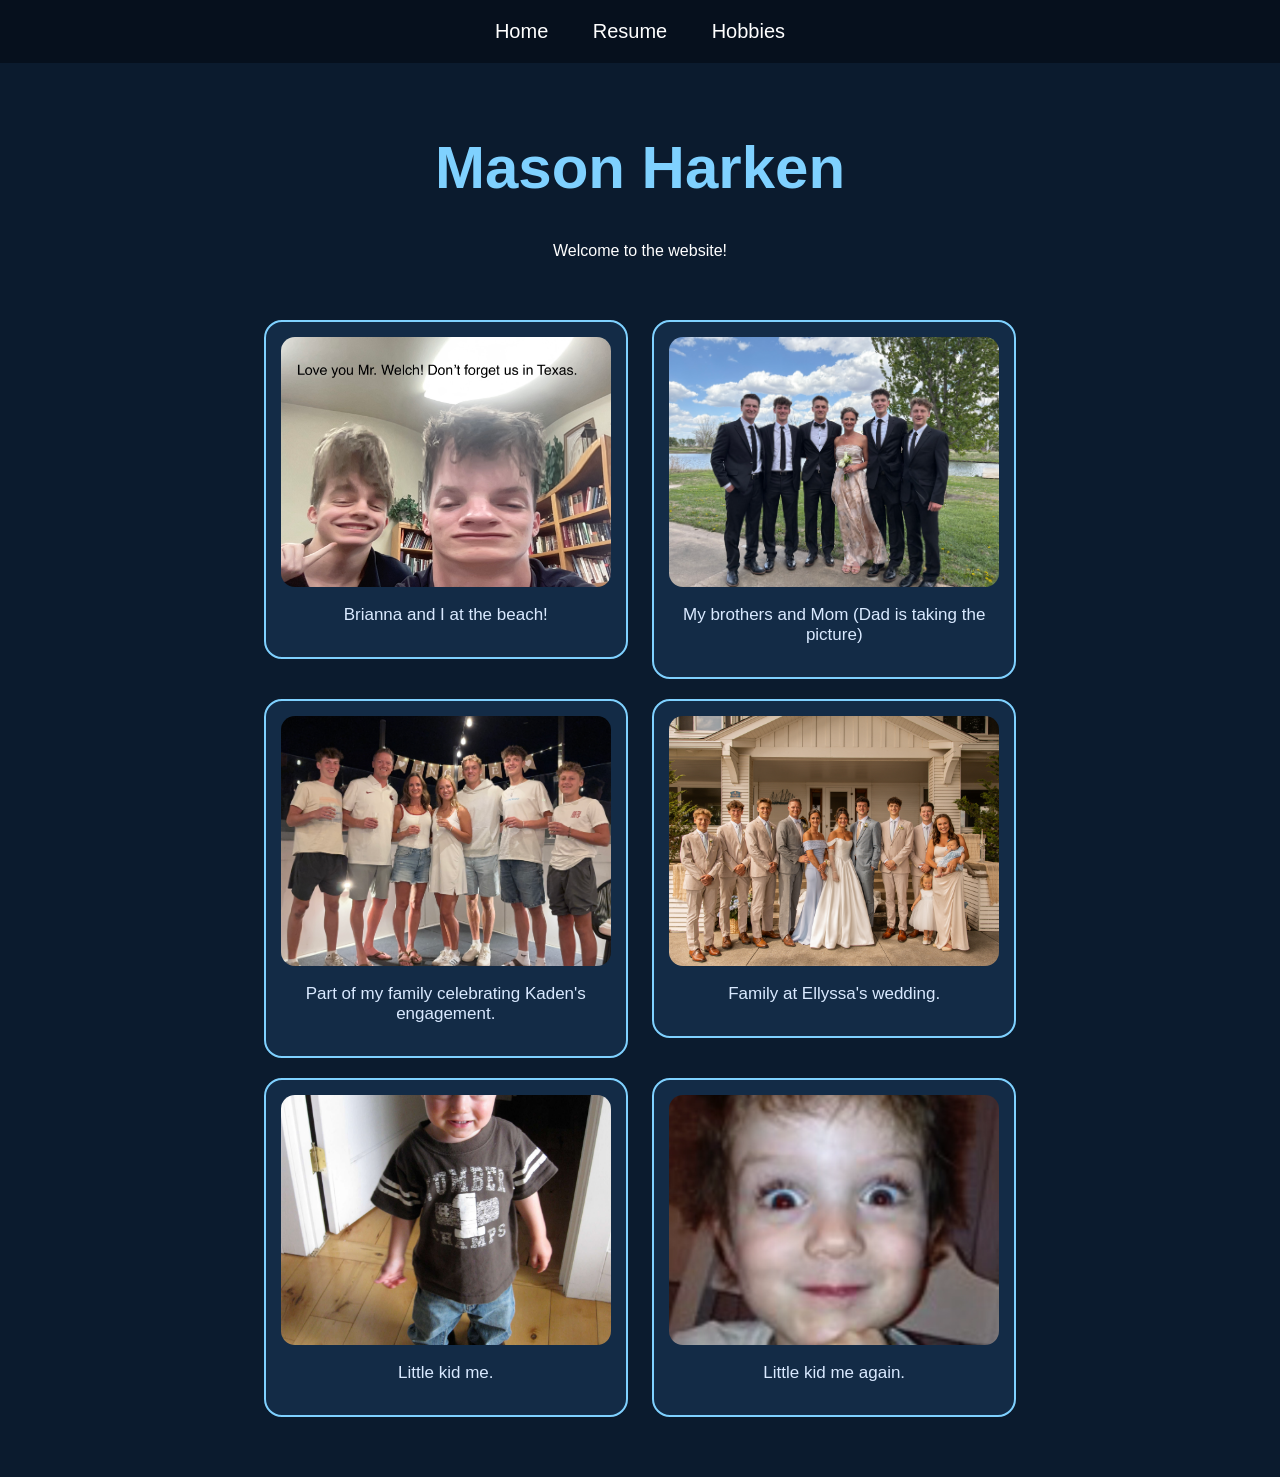
<file: index.html>
<!DOCTYPE html>
<html>
<head>
    <title>Home</title>

    <style>

        body {
            background-color: #0b1b2e;
            color: white;
            font-family: Arial, sans-serif;
            text-align: center;
            margin: 0;
        }

        nav {
            background-color: #06101d;
            padding: 20px;
        }

        nav a {
            color: white;
            text-decoration: none;
            margin: 20px;
            font-size: 20px;
        }

        h1 {
            color: #7fd1ff;
            font-size: 60px;
            margin-top: 70px;
        }

        .gallery {
            width: 90%;
            max-width: 1100px;
            margin: 50px auto;
        }

        .photo-card {
            width: 30%;
            display: inline-block;
            vertical-align: top;
            margin: 10px;
            background-color: #132b46;
            padding: 15px;
            border-radius: 18px;
            border: 2px solid #7fd1ff;
        }

        .photo-card img {
            width: 100%;
            height: 250px;
            object-fit: cover;
            border-radius: 14px;
        }

        .photo-caption {
            margin-top: 14px;
            font-size: 17px;
            color: #d9e9ff;
        }

    </style>
</head>

<body>

    <nav>
        <a href="index.html">Home</a>
        <a href="resume.html">Resume</a>
        <a href="hobbies.html">Hobbies</a>
    </nav>

    <h1>Mason Harken</h1>

    <p>Welcome to the website!</p>

    <div class="gallery">

        <div class="photo-card">
            <img src="brianna.jpg" alt="Friends">
            <p class="photo-caption">Brianna and I at the beach!</p>
        </div>

        <div class="photo-card">
            <img src="family.jpeg" alt="Family">
            <p class="photo-caption">My brothers and Mom (Dad is taking the picture)</p>
        </div>

        <div class="photo-card">
            <img src="IMG_0446.JPG" alt="Family">
            <p class="photo-caption">Part of my family celebrating Kaden's engagement.</p>
        </div>

        <div class="photo-card">
            <img src="IMG_1795.JPG" alt="Family">
            <p class="photo-caption">Family at Ellyssa's wedding.</p>
        </div>

        <div class="photo-card">
            <img src="IMG_0056.JPG" alt="Family">
            <p class="photo-caption">Little kid me.</p>
        </div>

        <div class="photo-card">
            <img src="IMG_2334.PNG" alt="Family">
            <p class="photo-caption">Little kid me again.</p>
        </div>

    </div>

</body>
</html>
</file>
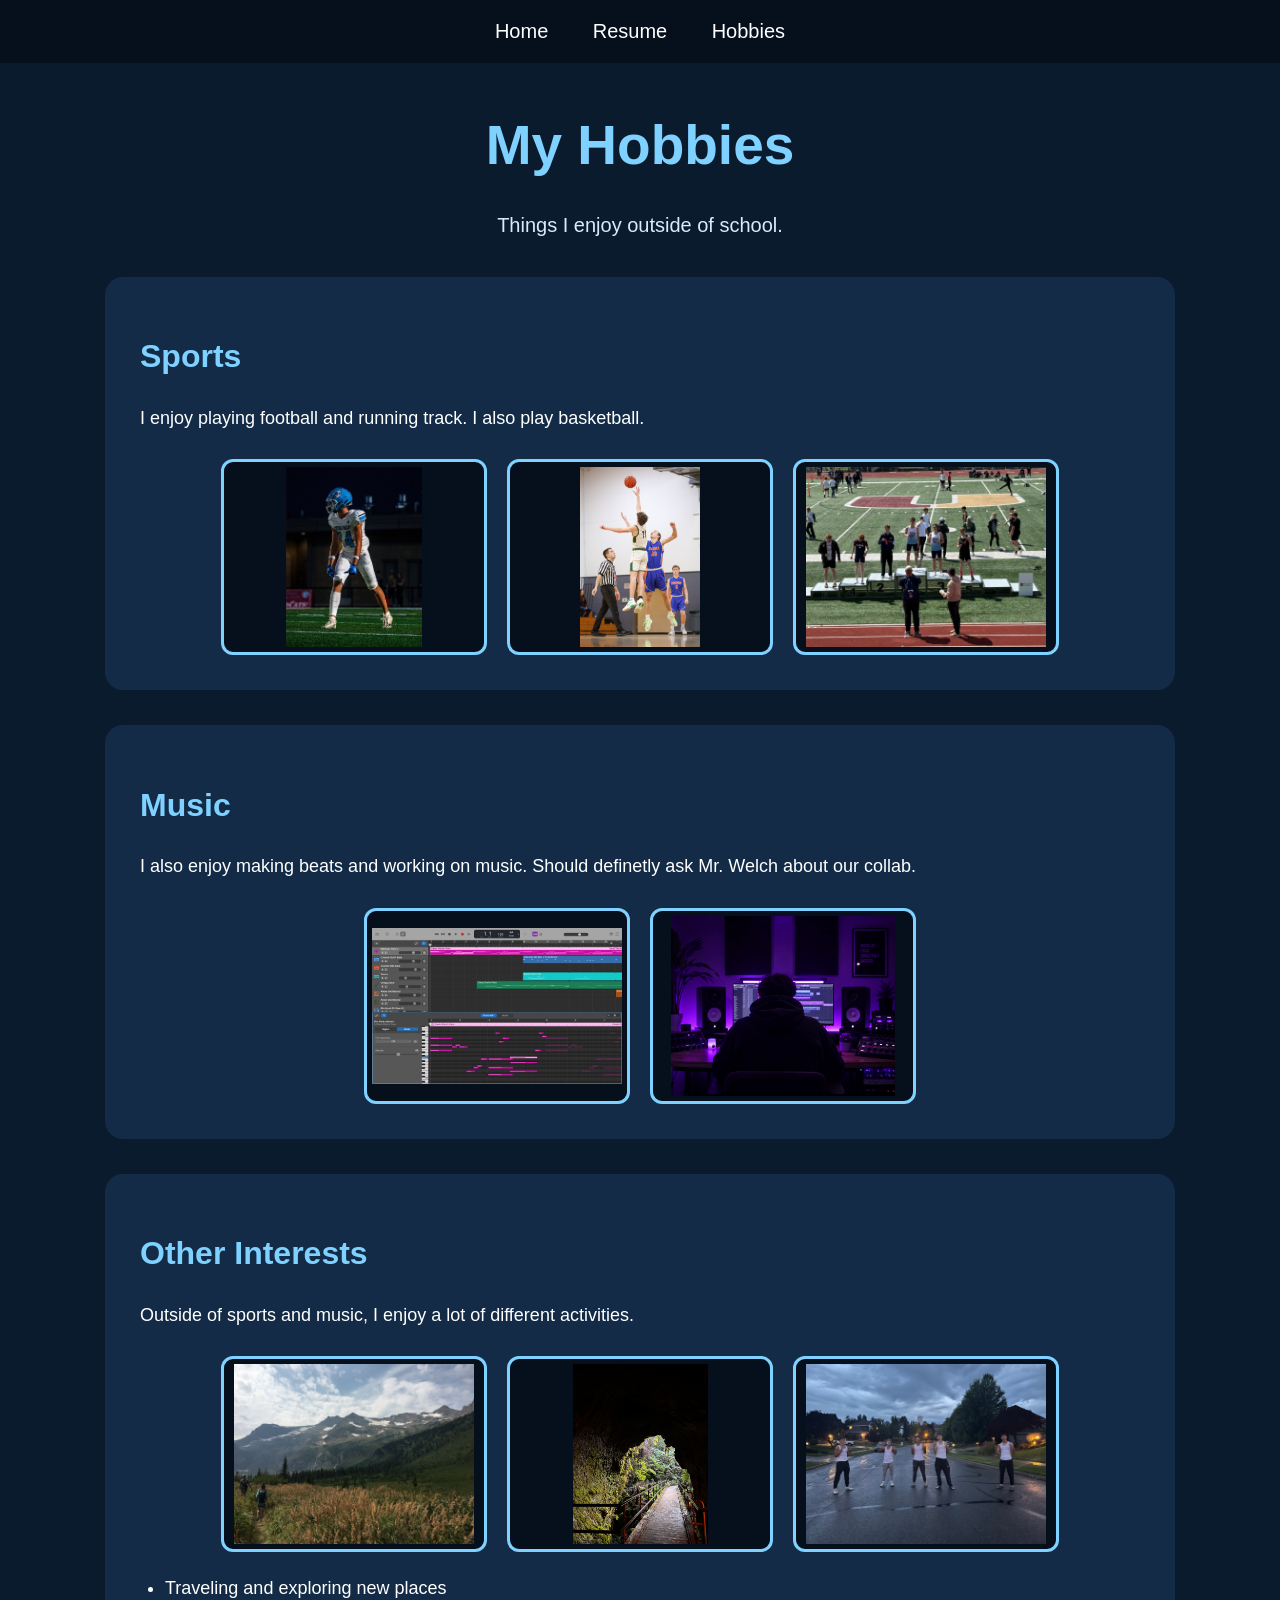
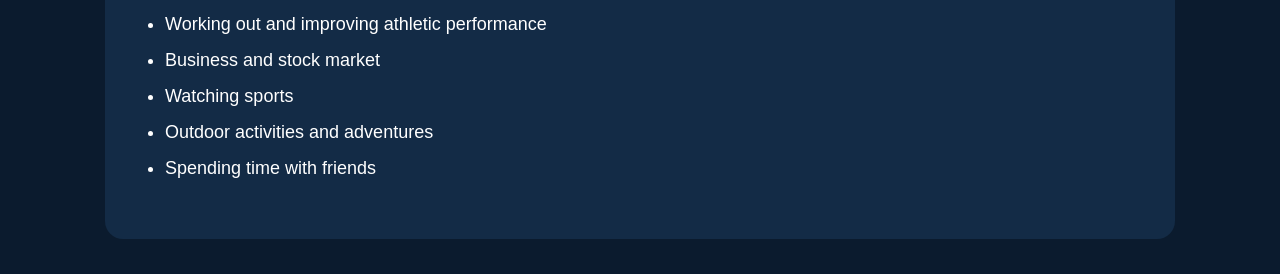
<file: hobbies.html>
<!DOCTYPE html>
<html>

<head>
    <title>Hobbies</title>

    <style>

        body {
            background-color: #0b1b2e;
            color: white;
            font-family: Arial, sans-serif;
            margin: 0;
        }

        nav {
            background-color: #06101d;
            padding: 20px;
            text-align: center;
        }

        nav a {
            color: white;
            text-decoration: none;
            margin: 20px;
            font-size: 20px;
        }

        nav a:hover {
            color: #7fd1ff;
        }

        h1 {
            color: #7fd1ff;
            text-align: center;
            margin-top: 50px;
            font-size: 55px;
        }

        .subtitle {
            text-align: center;
            color: #dbe9ff;
            margin-bottom: 40px;
            font-size: 20px;
        }

        .hobby-box {
            background-color: #132b46;
            width: 85%;
            max-width: 1000px;
            margin: 35px auto;
            padding: 35px;
            border-radius: 18px;
        }

        .hobby-box h2 {
            color: #7fd1ff;
            font-size: 32px;
        }

        .hobby-box p {
            line-height: 1.8;
            font-size: 18px;
        }

        .hobby-box ul {
            padding-left: 25px;
            line-height: 2;
            font-size: 18px;
        }

        .pictures {
            display: flex;
            justify-content: center;
            gap: 20px;
            flex-wrap: wrap;
            margin-top: 25px;
        }

        .pictures img {
            width: 250px;
            height: 180px;
            object-fit: contain;
            background-color: #06101d;
            border-radius: 12px;
            border: 3px solid #7fd1ff;
            padding: 5px;
        }

        footer {
            background-color: #06101d;
            text-align: center;
            padding: 25px;
            margin-top: 50px;
        }

    </style>
</head>

<body>

    <nav>
        <a href="index.html">Home</a>
        <a href="resume.html">Resume</a>
        <a href="hobbies.html">Hobbies</a>
    </nav>

    <h1>My Hobbies</h1>

    <p class="subtitle">
        Things I enjoy outside of school.
    </p>

    <div class="hobby-box">

        <h2>Sports</h2>

        <p>
            I enjoy playing football and running track. I also play basketball.
        </p>

        <div class="pictures">
            <img src="football.jpeg" alt="Football">
            <img src="basketball.JPG" alt="Basketball">
            <img src="track.jpeg" alt="Track">
        </div>

    </div>

    <div class="hobby-box">

        <h2>Music</h2>

        <p>
            I also enjoy making beats and working on music. Should definetly ask Mr. Welch about our collab. 
        </p>

        <div class="pictures">
            <img src="music.png" alt="Music">
            <img src="beats.PNG" alt="Beats">
        </div>

    </div>

    <div class="hobby-box">

        <h2>Other Interests</h2>

        <p>
            Outside of sports and music, I enjoy a lot of different activities.
        </p>

        <div class="pictures">

            <img src="mountains.JPG" alt="Hobby Picture">
            <img src="cave.jpeg" alt="Hobby Picture">
            <img src="friends.jpeg" alt="Hobby Picture">
        </div>

        <ul>
            <li>Traveling and exploring new places</li>
            <li>Working out and improving athletic performance</li>
            <li>Business and stock market</li>
            <li>Watching sports</li>
            <li>Outdoor activities and adventures</li>
            <li>Spending time with friends</li>
        </ul>

    </div>
</body>

</html>
</file>
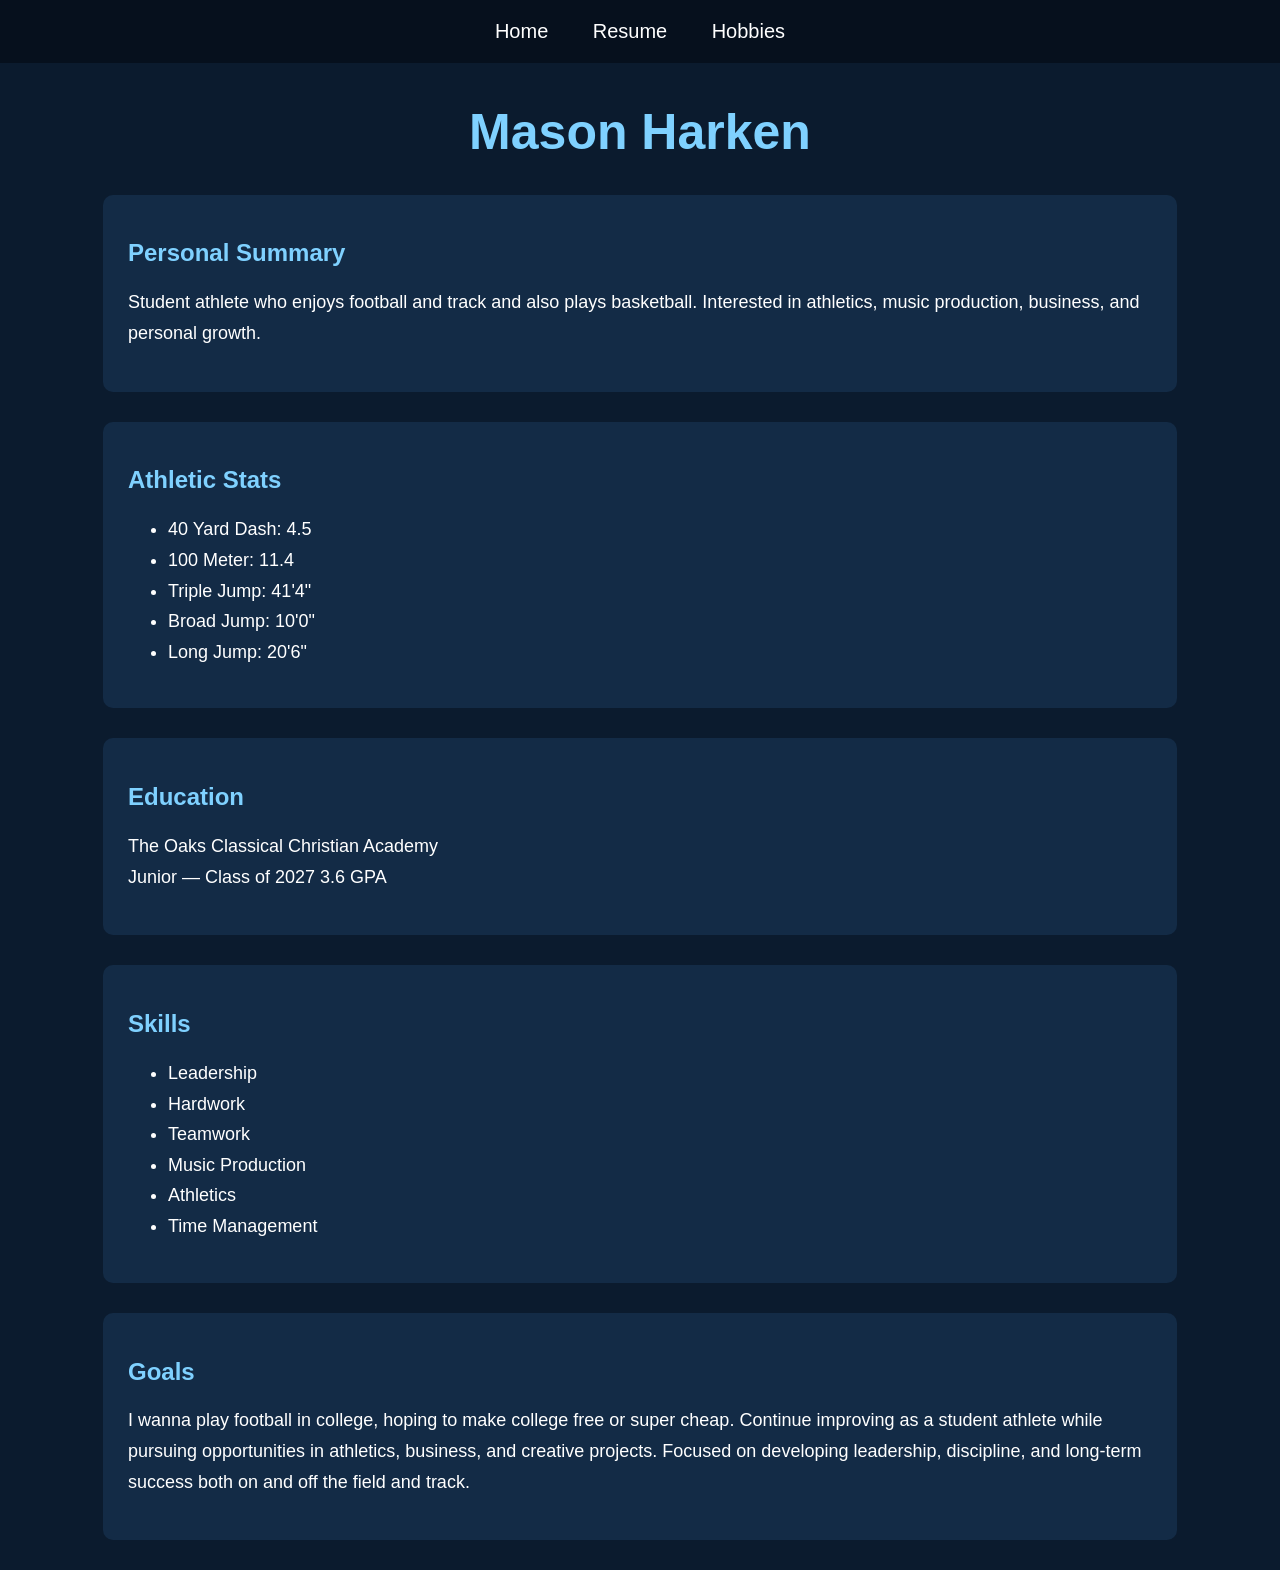
<file: resume.html>
<!DOCTYPE html>
<html>

<head>

    <title>Resume</title>

    <style>

        body {
            background-color: #0b1b2e;
            color: white;
            font-family: Arial;
            margin: 0;
        }

        nav {
            background-color: #06101d;
            padding: 20px;
            text-align: center;
        }

        nav a {
            color: white;
            text-decoration: none;
            margin: 20px;
            font-size: 20px;
        }

        .section {
            background-color: #132b46;
            width: 80%;
            margin: 30px auto;
            padding: 25px;
            border-radius: 10px;
        }

        h1 {
            text-align: center;
            color: #7fd1ff;
            margin-top: 40px;
            font-size: 50px;
        }

        h2 {
            color: #7fd1ff;
        }

        p, li {
            font-size: 18px;
            line-height: 1.7;
        }

    </style>

</head>

<body>

    <nav>

        <a href="index.html">Home</a>
        <a href="resume.html">Resume</a>
        <a href="hobbies.html">Hobbies</a>

    </nav>

    <h1>Mason Harken</h1>

    <div class="section">

        <h2>Personal Summary</h2>

        <p>
            Student athlete who enjoys football and track and also plays basketball.
            Interested in athletics, music production, business, and personal growth.
        </p>

    </div>

    <div class="section">

        <h2>Athletic Stats</h2>

        <ul>
            <li>40 Yard Dash: 4.5</li>
            <li>100 Meter: 11.4</li>
            <li>Triple Jump: 41'4"</li>
            <li>Broad Jump: 10'0"</li>
            <li>Long Jump: 20'6"</li>
        </ul>

    </div>

    <div class="section">

        <h2>Education</h2>

        <p>
            The Oaks Classical Christian Academy<br>
            Junior — Class of 2027
            3.6 GPA
        </p>

    </div>

    <div class="section">

        <h2>Skills</h2>

        <ul>
            <li>Leadership</li>
            <li>Hardwork</li>
            <li>Teamwork</li>
            <li>Music Production</li>
            <li>Athletics</li>
            <li>Time Management</li>
        </ul>

    </div>

    <div class="section">

        <h2>Goals</h2>

        <p>I wanna play football in college, hoping to make college free or super cheap. Continue improving as a student athlete while pursuing opportunities in
                athletics, business, and creative projects. Focused on developing leadership,
                discipline, and long-term success both on and off the field and track.
            </p>

    </div>

</body>

</html>
</file>
